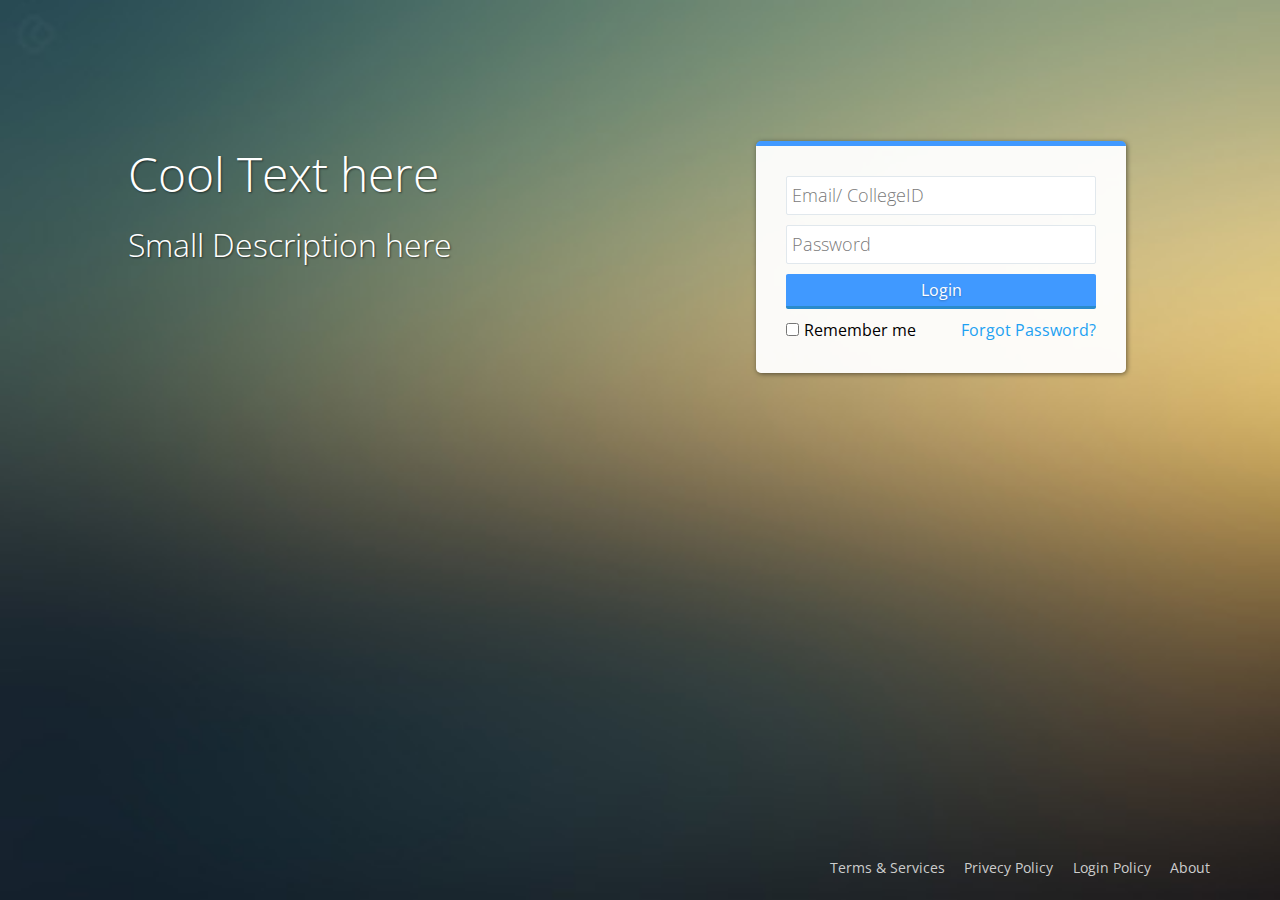
<file: index.html>
<!DOCTYPE html>
<html lang="en">
<head>
    <meta charset="UTF-8">
    <title>Title</title>
    <meta name="viewport" content="width=device-width">
    <link href="css/normalize.css" rel="stylesheet">
    <link href="css/main.css" rel="stylesheet">
    <link href="css/login.css" rel="stylesheet">
    <link href="https://fonts.googleapis.com/css?family=Open+Sans:300,400" rel="stylesheet">
</head>
<body>
<header>

</header>

<section class="clearfix">

    <div class="info-text">
        Cool Text here<br/>
        <span>Small Description here</span>
    </div>

    <div class="login">
        <form>
            <input type="text" placeholder="Email/ CollegeID"> <br/>
            <input type="password" placeholder="Password"> <br/>
            <input type="submit" class="btn blue full" value="Login"><br/>
            <label><input type="checkbox">Remember me</label>
            <a class="right group" href="#">Forgot Password?</a>
        </form>
    </div>

</section>

<footer>
    <ul>
        <li><a href="#">Terms & Services</a></li>
        <li><a href="#">Privecy Policy</a></li>
        <li><a href="#">Login Policy</a></li>
        <li><a href="#">About</a></li>
    </ul>

</footer>
</body>
</html>
</file>
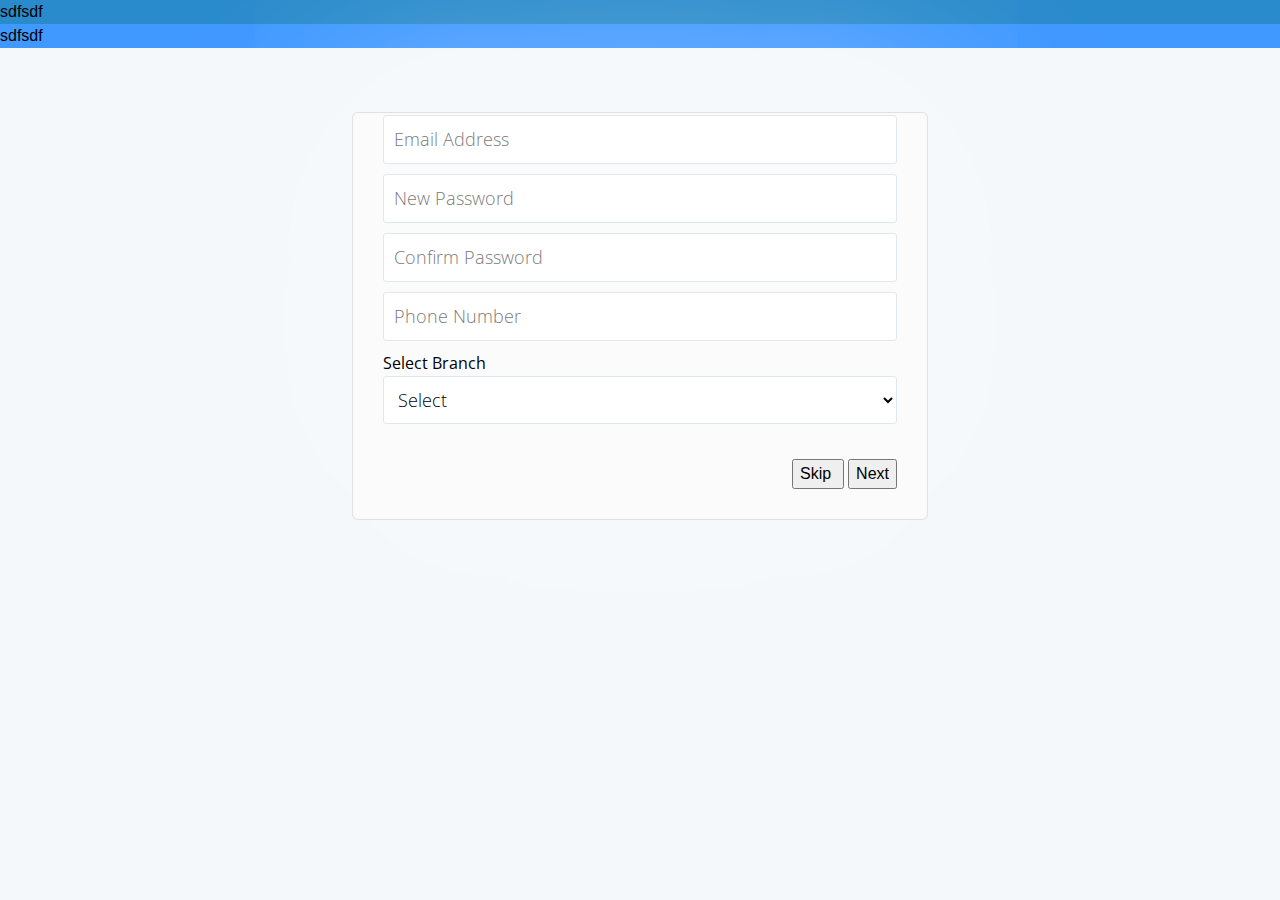
<file: step1.html>
<!DOCTYPE html>
<html lang="en">
<head>
    <meta charset="UTF-8">
    <title>Title</title>
    <meta name="viewport" content="width=device-width">
    <link href="css/normalize.css" rel="stylesheet">
    <link href="css/main.css" rel="stylesheet">
    <link href="https://fonts.googleapis.com/css?family=Open+Sans:300,400" rel="stylesheet">
</head>
<body>

<header>
<div class="main-bar">sdfsdf</div>
<div class="sub-bar">sdfsdf</div>
</header>
<section>

<div class="box-model">
    <input type="text" placeholder="Email Address"/>
    <input type="password" placeholder="New Password"/>
    <input type="password" placeholder="Confirm Password"/>
    <input type="text" placeholder="Phone Number"/>
    <label>Select Branch
        <select type="list">
            <option>Select</option>
            <option>IT</option>
            <option>CS</option>
            <option>ME</option>
        </select>
    </label>
    <div class="btn-wrapper">
        <input  type="submit" class="skip" value="Skip "/> <input type="submit" class="next" value="Next"/>
    </div>
</div>

</section>


<footer>


</footer>
</body>
</html>
</file>
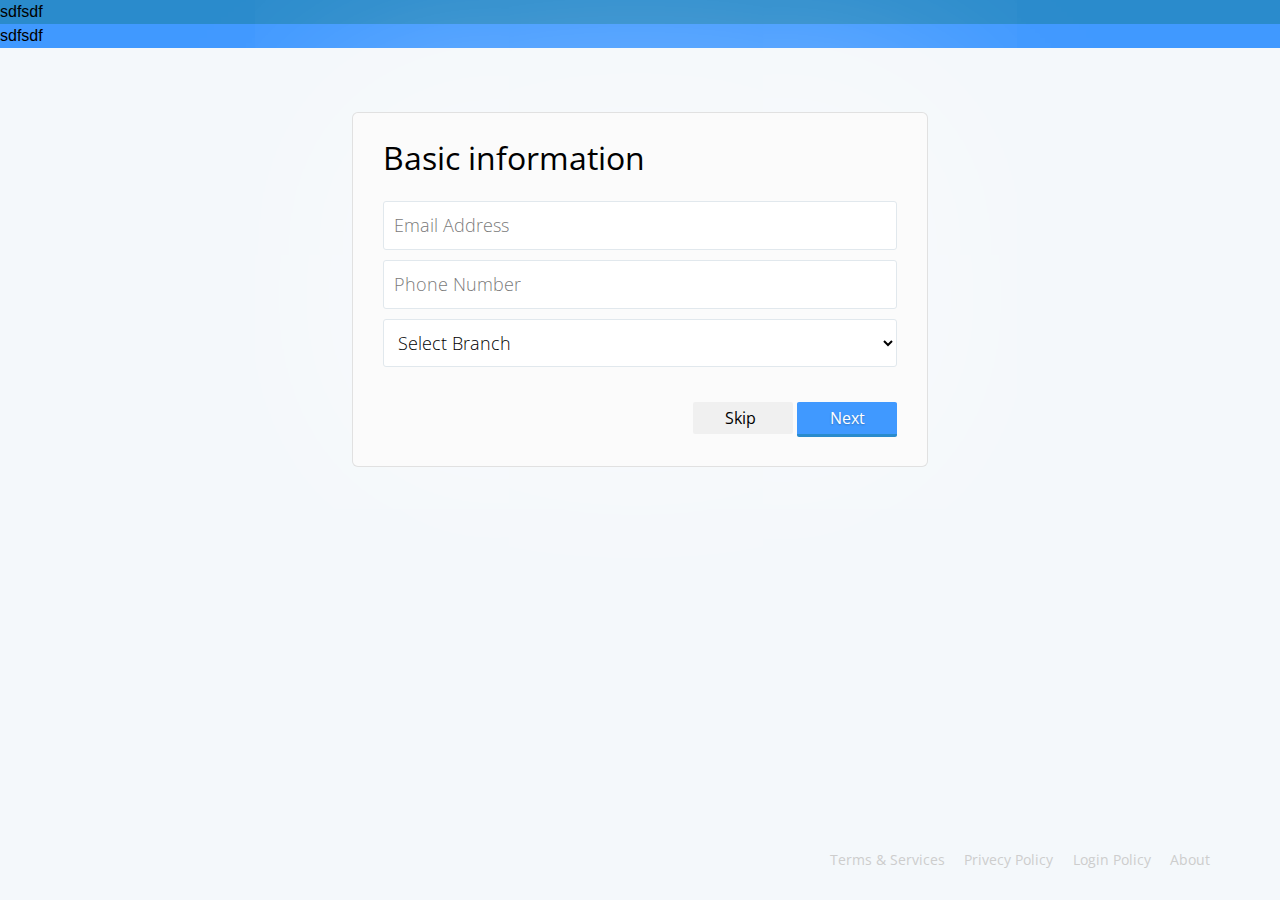
<file: step2.html>
<!DOCTYPE html>
<html lang="en">
<head>
    <meta charset="UTF-8">
    <title>Title</title>
    <meta name="viewport" content="width=device-width">
    <link href="css/normalize.css" rel="stylesheet">
    <link href="https://fonts.googleapis.com/css?family=Open+Sans:300,400" rel="stylesheet">
    <link href="css/main.css" rel="stylesheet">

</head>
<body>

<header>
    <div class="main-bar">sdfsdf</div>
    <div class="sub-bar">sdfsdf</div>
</header>
<section>

    <div class="box-model">
        <h1>Basic information</h1>
        <input type="text" placeholder="Email Address"/>
        <input type="text" placeholder="Phone Number"/>
        <label>
            <select type="list">
                <option>Select Branch</option>
                <option>IT</option>
                <option>CS</option>
                <option>ME</option>
            </select>
        </label>
        <div class="btn-wrapper">
            <input type="submit" class="btn default small" value="Skip "/>
            <input type="submit" class="btn blue small" value="Next"/>
        </div>
    </div>

</section>


<footer>

    <ul>
        <li><a href="#">Terms & Services</a></li>
        <li><a href="#">Privecy Policy</a></li>
        <li><a href="#">Login Policy</a></li>
        <li><a href="#">About</a></li>
    </ul>
</footer>
</body>
</html>
</file>
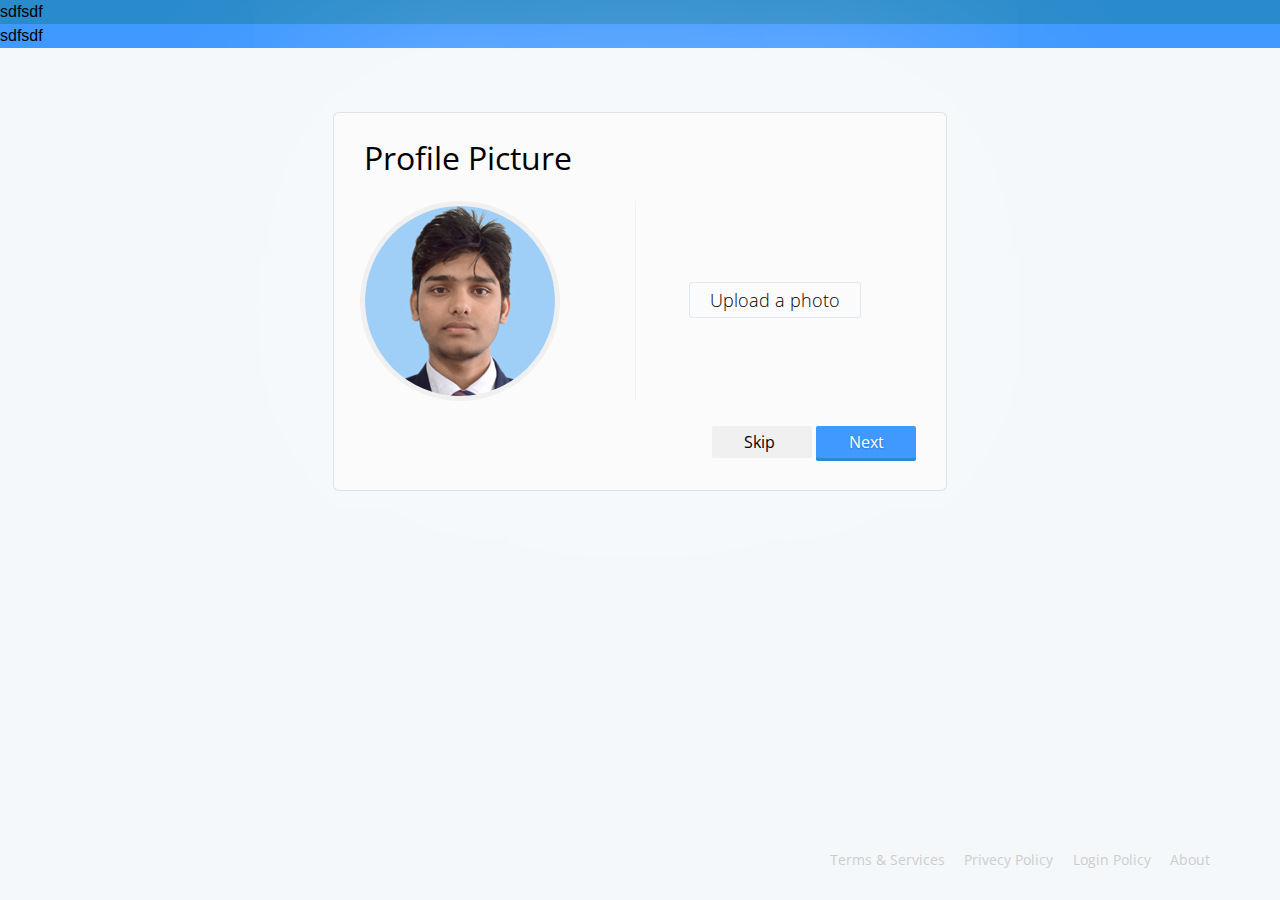
<file: step3.html>
<!DOCTYPE html>
<html lang="en">
<head>
    <meta charset="UTF-8">
    <title>Title</title>
    <meta name="viewport" content="width=device-width">
    <link href="css/normalize.css" rel="stylesheet">
    <link href="https://fonts.googleapis.com/css?family=Open+Sans:300,400" rel="stylesheet">
    <link href="css/main.css" rel="stylesheet">

</head>
<body>

<header>
    <div class="main-bar">sdfsdf</div>
    <div class="sub-bar">sdfsdf</div>
</header>
<section>

    <div class="box-model more">
        <h1>Profile Picture</h1>
        <div class="wrraper-profile pic">
            <div class="profile">
                <img src="img/17037.jpg" alt="Profile Picture">
            </div>
        </div>
        <div class="wrraper-profile upload">
            <label class="fileContainer">
                Upload a photo
                <input type="file"/>
            </label>
        </div>

        <div class="btn-wrapper">
            <input type="submit" class="btn default small" value="Skip "/>
            <input type="submit" class="btn blue small" value="Next"/>
        </div>
    </div>

</section>


<footer>

    <ul>
        <li><a href="#">Terms & Services</a></li>
        <li><a href="#">Privecy Policy</a></li>
        <li><a href="#">Login Policy</a></li>
        <li><a href="#">About</a></li>
    </ul>
</footer>
</body>
</html>
</file>
<file: css/main.css>
/* universal code----------------*/
* {
    /*border:1px solid red;*/
    box-sizing: border-box;

}

/* elements -------------------*/
body {
    font: 1em/1.5 Arial, sans-serif;
    background-color: #F4F8FB;
}

h1 {
    line-height: 1.3;
    font-family: 'Open Sans', sans-serif;
}

/* login --------------------*/

.login {
    float: right;
    border-top: 5px solid #4099FF;
    margin-top: 11%;
    margin-right: 12%;
    background-color: rgba(255, 255, 255, 0.95);
    padding: 30px;
    box-shadow: 1px 1px 5px rgba(0, 0, 0, 0.5);
    -webkit-border-radius: 5px;
    -moz-border-radius: 5px;
    border-radius: 5px;
    min-width: 370px;
    vertical-align: top;

}

/* caption text -----------*/
.info-text {
    float: left;
    padding-left: 10%;
    color: #fff;
    font: 3rem "Open Sans", sans-serif;
    font-weight: 300;
    text-shadow: 1px 1px 2px rgba(0, 0, 0, 0.5);
    margin-top: 11%;
    vertical-align: top;

}

.info-text span {
    color: #fff;
    font: 2rem "Open Sans", sans-serif;
    font-weight: 300;

}

.clearfix:after {
    content: "";
    display: table;
    clear: both;

}

/* top bar ---------------*/

.main-bar {
    background-color: #2a8bcc;

}

.sub-bar {
    background-color: #4099FF;

}

/* box ------------------*/

.box-model {
    width: 45%;
    margin: 5% auto;
    padding: 2px 30px 30px 30px;
    background-color: #fbfbfb;
    /*border: 1px solid #aab8c2;*/
    -webkit-border-radius: 6px;
    -moz-border-radius: 6px;
    border-radius: 6px;
    box-shadow: 0 0 225px rgba(255, 255, 255, 0.55);
    border: 1px solid rgba(0, 0, 0, 0.1);

}

.more {

    width: 48%;
}

.box-model h1 {
    font: 2rem "Open Sans", sans-serif;
    font-weight: 400;

}

/* Form ----------------*/

input {

}

label {
    font-family: 'Open Sans', sans-serif;
}

input[type="text"],
input[type="password"],
select,
.fileContainer {
    margin-bottom: 10px;
    padding: 10px;
    font-size: 18px;
    width: 100%;
    border-radius: 3px;
    font-family: 'Open Sans', sans-serif;
    font-weight: 300;
    border: 1px solid #e1e8ed;
    -webkit-transition: all 0.30s ease-out;
    -moz-transition: all 0.30s ease-out;
    -ms-transition: all 0.30s ease-out;
    -o-transition: all 0.30s ease-out;
    transition: all 0.30s ease-out;

}

.fileContainer {
    overflow: hidden;
    position: relative;
    /*background: #f0f0f0;*/
    /*color:#fff;*/
    padding: 5px 20px;
    cursor: pointer;
}

.fileContainer [type="file"] { /* hide default input type file  reference  http://jsfiddle.net/barney/uxPjN/*/
    cursor: inherit;
    display: block;
    filter: alpha(opacity=0);
    min-height: 0;
    min-width: 0;
    opacity: 0;
    position: absolute;
    right: 0;
    text-align: right;
    top: 0;
}

select, option {
    background-color: #fff;
    outline: none;

}

input[type="text"]:focus,
input[type="password"]:focus {

    -webkit-box-shadow: 0 2px 0 #4099FF;
    -moz-box-shadow: 0 2px 0 #4099FF;
    box-shadow: 0 2px 0 #4099FF;

}

input[type="checkbox"] {

    margin-right: 5px;
}

/* Button -----------*/

.btn {
    font: 1rem "Open Sans", sans-serif;
    font-weight: 400;
    color: initial;
    padding: 5px;
    border: 0;
    cursor: pointer;
    border-radius: 2px;
    outline: none;
    text-align: center;
    text-shadow: 0 1px 2px rgba(0, 0, 0, 0.25);

}

.default {

    background-color: #f0f0f0;
    text-shadow: none;
}

.blue {

    color: #fff;
    background: #4099FF;
    border: 0;
    border-bottom: 2px solid #2a8bcc;
    -webkit-box-shadow: inset 0 -2px #2a8bcc;
    box-shadow: 0 1px #2a8bcc;

}

.small {

    width: 100px;

}

.medium {

}

.large {

}

.full {
    width: 100%;

}

.btn-wrapper {

    width: 100%;
    /*background-color: red;*/
    text-align: right;
    padding-top: 25px;

}

/* image -------------------*/

.profile {
    width: 200px;
    height: 200px;
    border-radius: 100%;
    border: 5px solid #f0f0f0;
    text-align: center;
    overflow: hidden;

}

.profile img {

}

/* wrraper-profile-------------------*/

.wrraper-profile {

    display: inline-block;
    width: 50%;
    margin-left: -4px;
    vertical-align: middle;

}

.pic {

    border-right: 1px solid #f0f0f0;

}

.upload {
    text-align: center;
    /*vertical-align: middle;*/

}

/* float align -------------------*/

.right {
    float: right;

}

/* section ----------------*/

section {

    min-height: calc(100vh - 180px);
    /*border:1px solid red;*/

}

/* a link -----------------*/

a:link {

    color: #1da1f2;
    text-decoration: none;
    outline: none;
    font-family: 'Open Sans', sans-serif;
    -webkit-transition: all 0.30s ease-out;
    -moz-transition: all 0.30s ease-out;
    -ms-transition: all 0.30s ease-out;
    -o-transition: all 0.30s ease-out;
    transition: all 0.30s ease-out;

}

a:visited {

    color: #1da1f2;

}

/* Footer  ---------------*/

footer ul {
    text-align: right;
    margin-right: 60px;
}

footer li {

    display: inline-block;
    padding-right: 10px;
    padding-left: 5px;
    color: #cdcdcd;
    font-size: 0.85rem;
}

footer li a:link {
    color: #cdcdcd;

}

footer li a:hover {
    color: #4099FF;
}

footer li a:visited {
    color: #cdcdcd;
}

/* media query ------------*/

@media (max-width: 1024px) {

}

@media (max-width: 960px) {

    .info-text {

        padding-left: 4%;
    }

    .login {

        margin-right: 4%;
    }

    .box-model {

        width: 70%;
    }

}

@media (max-width: 768px) {
    .info-text {

        float: none;

    }

    .login {
        float: none;
        margin: auto;
        padding: 10px;
        min-width: 0;

    }

    .info-text {
        padding-bottom: 30px;

    }

    footer ul {
        text-align: center;
        margin: auto;
    }

    .box-model {

        width: 90%;
    }

    .btn {

        width: 100%;
        margin-bottom: 10px;

    }

    .wrraper-profile {

        display: block;
        width: 100%;

    }

    .pic {

        border: none;
        padding-bottom: 10px;

    }

    .profile {

        display: block;
        margin: 0 auto;
    }

}

@media (max-width: 480px) {
    .login {
        padding: 5px;
    }

    .box-model {

        width: 100%;
        padding: 5px;

    }

    .btn {

        width: 100%;
        margin-bottom: 10px;

    }

    .wrraper-profile {

        display: block;
        width: 100%;

    }

    .pic {

        border: none;
        padding-bottom: 10px;

    }

}
</file>
<file: css/login.css>
body {
    font: 1em/1.5 Arial, sans-serif;
    background: url("../img/image.jpg") no-repeat fixed;
    background-size: cover;
}

input[type="text"],
input[type="password"],
input[type="submit"] {

    margin-bottom: 10px;
    padding: 5px;
    width: 100%;
    border-radius: 2px;

}

section {

    min-height: calc(100vh - 60px);

}
</file>
